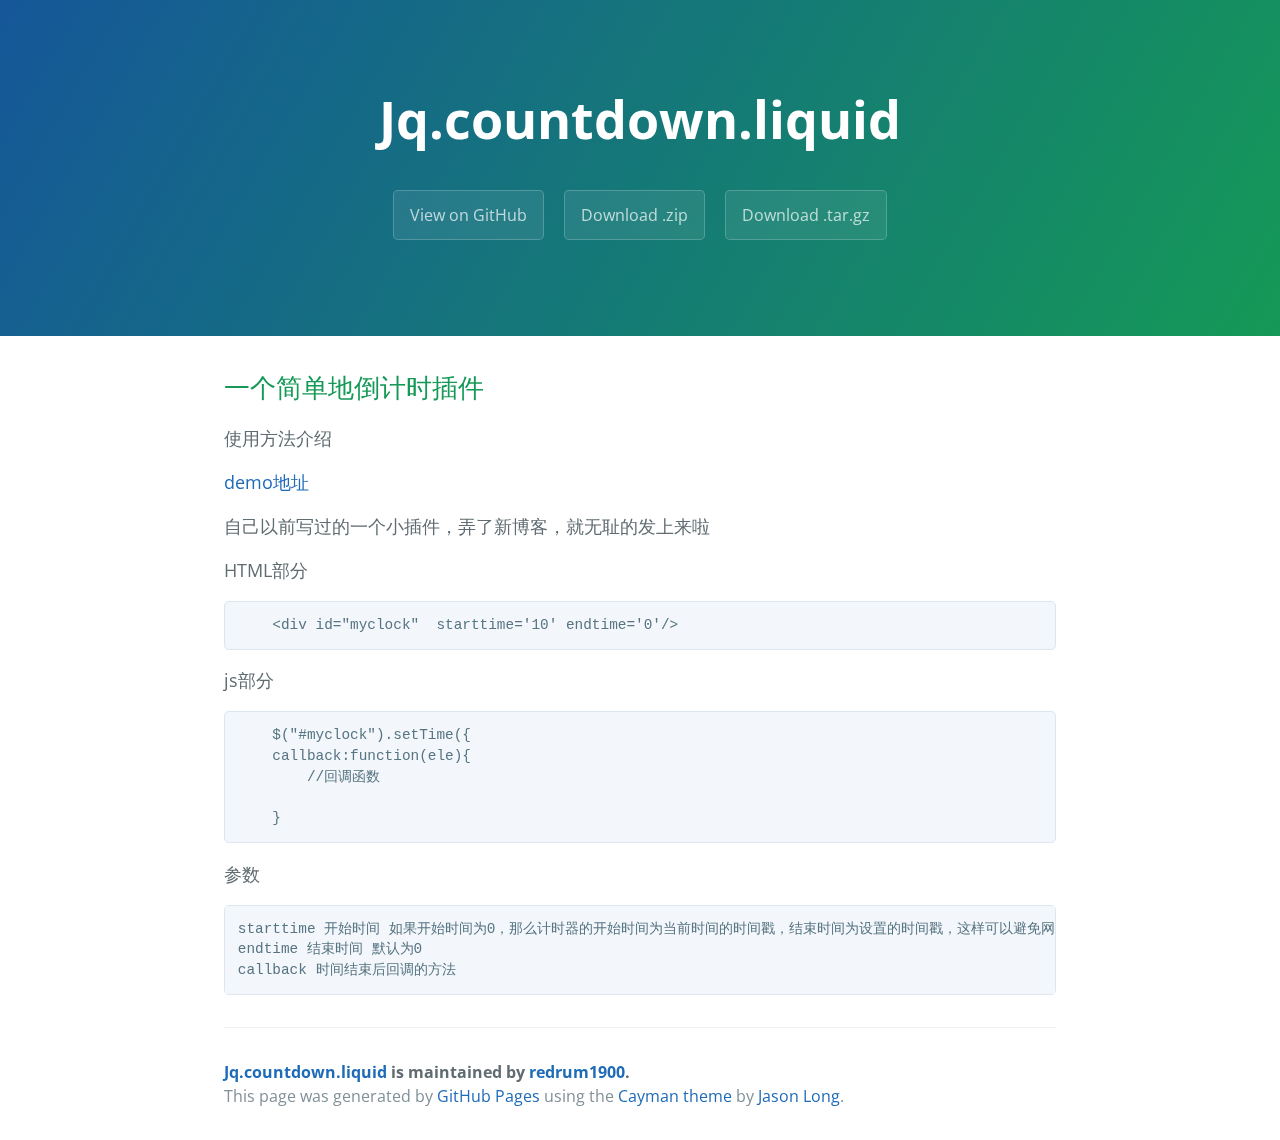
<file: index.html>
<!DOCTYPE html>
<html lang="en-us">
  <head>
    <meta charset="UTF-8">
    <title>Jq.countdown.liquid by redrum1900</title>
    <meta name="viewport" content="width=device-width, initial-scale=1">
    <link rel="stylesheet" type="text/css" href="stylesheets/normalize.css" media="screen">
    <link href='https://fonts.googleapis.com/css?family=Open+Sans:400,700' rel='stylesheet' type='text/css'>
    <link rel="stylesheet" type="text/css" href="stylesheets/stylesheet.css" media="screen">
    <link rel="stylesheet" type="text/css" href="stylesheets/github-light.css" media="screen">
  </head>
  <body>
    <section class="page-header">
      <h1 class="project-name">Jq.countdown.liquid</h1>
      <h2 class="project-tagline"></h2>
      <a href="https://github.com/redrum1900/jq.countdown.liquid" class="btn">View on GitHub</a>
      <a href="https://github.com/redrum1900/jq.countdown.liquid/zipball/master" class="btn">Download .zip</a>
      <a href="https://github.com/redrum1900/jq.countdown.liquid/tarball/master" class="btn">Download .tar.gz</a>
    </section>

    <section class="main-content">
      <h2>
<a id="一个简单地倒计时插件" class="anchor" href="#%E4%B8%80%E4%B8%AA%E7%AE%80%E5%8D%95%E5%9C%B0%E5%80%92%E8%AE%A1%E6%97%B6%E6%8F%92%E4%BB%B6" aria-hidden="true"><span class="octicon octicon-link"></span></a>一个简单地倒计时插件</h2>

<p>使用方法介绍</p>

<p><a href="http://redrum1900.github.io/examples/countdown/">demo地址</a></p>

<p>自己以前写过的一个小插件，弄了新博客，就无耻的发上来啦</p>

<p>HTML部分</p>

<pre><code>    &lt;div id="myclock"  starttime='10' endtime='0'/&gt;
</code></pre>

<p>js部分</p>

<pre><code>    $("#myclock").setTime({
    callback:function(ele){
        //回调函数

    }   
</code></pre>

<p>参数</p>

<pre><code>starttime 开始时间 如果开始时间为0，那么计时器的开始时间为当前时间的时间戳，结束时间为设置的时间戳，这样可以避免网页缓存导致计时错误
endtime 结束时间 默认为0
callback 时间结束后回调的方法
</code></pre>

      <footer class="site-footer">
        <span class="site-footer-owner"><a href="https://github.com/redrum1900/jq.countdown.liquid">Jq.countdown.liquid</a> is maintained by <a href="https://github.com/redrum1900">redrum1900</a>.</span>

        <span class="site-footer-credits">This page was generated by <a href="https://pages.github.com">GitHub Pages</a> using the <a href="https://github.com/jasonlong/cayman-theme">Cayman theme</a> by <a href="https://twitter.com/jasonlong">Jason Long</a>.</span>
      </footer>

    </section>

  
  </body>
</html>
</file>
<file: stylesheets/stylesheet.css>
* {
  box-sizing: border-box; }

body {
  padding: 0;
  margin: 0;
  font-family: "Open Sans", "Helvetica Neue", Helvetica, Arial, sans-serif;
  font-size: 16px;
  line-height: 1.5;
  color: #606c71; }

a {
  color: #1e6bb8;
  text-decoration: none; }
  a:hover {
    text-decoration: underline; }

.btn {
  display: inline-block;
  margin-bottom: 1rem;
  color: rgba(255, 255, 255, 0.7);
  background-color: rgba(255, 255, 255, 0.08);
  border-color: rgba(255, 255, 255, 0.2);
  border-style: solid;
  border-width: 1px;
  border-radius: 0.3rem;
  transition: color 0.2s, background-color 0.2s, border-color 0.2s; }
  .btn + .btn {
    margin-left: 1rem; }

.btn:hover {
  color: rgba(255, 255, 255, 0.8);
  text-decoration: none;
  background-color: rgba(255, 255, 255, 0.2);
  border-color: rgba(255, 255, 255, 0.3); }

@media screen and (min-width: 64em) {
  .btn {
    padding: 0.75rem 1rem; } }

@media screen and (min-width: 42em) and (max-width: 64em) {
  .btn {
    padding: 0.6rem 0.9rem;
    font-size: 0.9rem; } }

@media screen and (max-width: 42em) {
  .btn {
    display: block;
    width: 100%;
    padding: 0.75rem;
    font-size: 0.9rem; }
    .btn + .btn {
      margin-top: 1rem;
      margin-left: 0; } }

.page-header {
  color: #fff;
  text-align: center;
  background-color: #159957;
  background-image: linear-gradient(120deg, #155799, #159957); }

@media screen and (min-width: 64em) {
  .page-header {
    padding: 5rem 6rem; } }

@media screen and (min-width: 42em) and (max-width: 64em) {
  .page-header {
    padding: 3rem 4rem; } }

@media screen and (max-width: 42em) {
  .page-header {
    padding: 2rem 1rem; } }

.project-name {
  margin-top: 0;
  margin-bottom: 0.1rem; }

@media screen and (min-width: 64em) {
  .project-name {
    font-size: 3.25rem; } }

@media screen and (min-width: 42em) and (max-width: 64em) {
  .project-name {
    font-size: 2.25rem; } }

@media screen and (max-width: 42em) {
  .project-name {
    font-size: 1.75rem; } }

.project-tagline {
  margin-bottom: 2rem;
  font-weight: normal;
  opacity: 0.7; }

@media screen and (min-width: 64em) {
  .project-tagline {
    font-size: 1.25rem; } }

@media screen and (min-width: 42em) and (max-width: 64em) {
  .project-tagline {
    font-size: 1.15rem; } }

@media screen and (max-width: 42em) {
  .project-tagline {
    font-size: 1rem; } }

.main-content :first-child {
  margin-top: 0; }
.main-content img {
  max-width: 100%; }
.main-content h1, .main-content h2, .main-content h3, .main-content h4, .main-content h5, .main-content h6 {
  margin-top: 2rem;
  margin-bottom: 1rem;
  font-weight: normal;
  color: #159957; }
.main-content p {
  margin-bottom: 1em; }
.main-content code {
  padding: 2px 4px;
  font-family: Consolas, "Liberation Mono", Menlo, Courier, monospace;
  font-size: 0.9rem;
  color: #383e41;
  background-color: #f3f6fa;
  border-radius: 0.3rem; }
.main-content pre {
  padding: 0.8rem;
  margin-top: 0;
  margin-bottom: 1rem;
  font: 1rem Consolas, "Liberation Mono", Menlo, Courier, monospace;
  color: #567482;
  word-wrap: normal;
  background-color: #f3f6fa;
  border: solid 1px #dce6f0;
  border-radius: 0.3rem; }
  .main-content pre > code {
    padding: 0;
    margin: 0;
    font-size: 0.9rem;
    color: #567482;
    word-break: normal;
    white-space: pre;
    background: transparent;
    border: 0; }
.main-content .highlight {
  margin-bottom: 1rem; }
  .main-content .highlight pre {
    margin-bottom: 0;
    word-break: normal; }
.main-content .highlight pre, .main-content pre {
  padding: 0.8rem;
  overflow: auto;
  font-size: 0.9rem;
  line-height: 1.45;
  border-radius: 0.3rem; }
.main-content pre code, .main-content pre tt {
  display: inline;
  max-width: initial;
  padding: 0;
  margin: 0;
  overflow: initial;
  line-height: inherit;
  word-wrap: normal;
  background-color: transparent;
  border: 0; }
  .main-content pre code:before, .main-content pre code:after, .main-content pre tt:before, .main-content pre tt:after {
    content: normal; }
.main-content ul, .main-content ol {
  margin-top: 0; }
.main-content blockquote {
  padding: 0 1rem;
  margin-left: 0;
  color: #819198;
  border-left: 0.3rem solid #dce6f0; }
  .main-content blockquote > :first-child {
    margin-top: 0; }
  .main-content blockquote > :last-child {
    margin-bottom: 0; }
.main-content table {
  display: block;
  width: 100%;
  overflow: auto;
  word-break: normal;
  word-break: keep-all; }
  .main-content table th {
    font-weight: bold; }
  .main-content table th, .main-content table td {
    padding: 0.5rem 1rem;
    border: 1px solid #e9ebec; }
.main-content dl {
  padding: 0; }
  .main-content dl dt {
    padding: 0;
    margin-top: 1rem;
    font-size: 1rem;
    font-weight: bold; }
  .main-content dl dd {
    padding: 0;
    margin-bottom: 1rem; }
.main-content hr {
  height: 2px;
  padding: 0;
  margin: 1rem 0;
  background-color: #eff0f1;
  border: 0; }

@media screen and (min-width: 64em) {
  .main-content {
    max-width: 64rem;
    padding: 2rem 6rem;
    margin: 0 auto;
    font-size: 1.1rem; } }

@media screen and (min-width: 42em) and (max-width: 64em) {
  .main-content {
    padding: 2rem 4rem;
    font-size: 1.1rem; } }

@media screen and (max-width: 42em) {
  .main-content {
    padding: 2rem 1rem;
    font-size: 1rem; } }

.site-footer {
  padding-top: 2rem;
  margin-top: 2rem;
  border-top: solid 1px #eff0f1; }

.site-footer-owner {
  display: block;
  font-weight: bold; }

.site-footer-credits {
  color: #819198; }

@media screen and (min-width: 64em) {
  .site-footer {
    font-size: 1rem; } }

@media screen and (min-width: 42em) and (max-width: 64em) {
  .site-footer {
    font-size: 1rem; } }

@media screen and (max-width: 42em) {
  .site-footer {
    font-size: 0.9rem; } }
</file>
<file: stylesheets/github-light.css>
/*
   Copyright 2014 GitHub Inc.

   Licensed under the Apache License, Version 2.0 (the "License");
   you may not use this file except in compliance with the License.
   You may obtain a copy of the License at

       http://www.apache.org/licenses/LICENSE-2.0

   Unless required by applicable law or agreed to in writing, software
   distributed under the License is distributed on an "AS IS" BASIS,
   WITHOUT WARRANTIES OR CONDITIONS OF ANY KIND, either express or implied.
   See the License for the specific language governing permissions and
   limitations under the License.

*/

.pl-c /* comment */ {
  color: #969896;
}

.pl-c1      /* constant, markup.raw, meta.diff.header, meta.module-reference, meta.property-name, support, support.constant, support.variable, variable.other.constant */,
.pl-s .pl-v /* string variable */ {
  color: #0086b3;
}

.pl-e  /* entity */,
.pl-en /* entity.name */ {
  color: #795da3;
}

.pl-s .pl-s1 /* string source */,
.pl-smi      /* storage.modifier.import, storage.modifier.package, storage.type.java, variable.other, variable.parameter.function */ {
  color: #333;
}

.pl-ent /* entity.name.tag */ {
  color: #63a35c;
}

.pl-k /* keyword, storage, storage.type */ {
  color: #a71d5d;
}

.pl-pds              /* punctuation.definition.string, string.regexp.character-class */,
.pl-s                /* string */,
.pl-s .pl-pse .pl-s1 /* string punctuation.section.embedded source */,
.pl-sr               /* string.regexp */,
.pl-sr .pl-cce       /* string.regexp constant.character.escape */,
.pl-sr .pl-sra       /* string.regexp string.regexp.arbitrary-repitition */,
.pl-sr .pl-sre       /* string.regexp source.ruby.embedded */ {
  color: #183691;
}

.pl-v /* variable */ {
  color: #ed6a43;
}

.pl-id /* invalid.deprecated */ {
  color: #b52a1d;
}

.pl-ii /* invalid.illegal */ {
  background-color: #b52a1d;
  color: #f8f8f8;
}

.pl-sr .pl-cce /* string.regexp constant.character.escape */ {
  color: #63a35c;
  font-weight: bold;
}

.pl-ml /* markup.list */ {
  color: #693a17;
}

.pl-mh        /* markup.heading */,
.pl-mh .pl-en /* markup.heading entity.name */,
.pl-ms        /* meta.separator */ {
  color: #1d3e81;
  font-weight: bold;
}

.pl-mq /* markup.quote */ {
  color: #008080;
}

.pl-mi /* markup.italic */ {
  color: #333;
  font-style: italic;
}

.pl-mb /* markup.bold */ {
  color: #333;
  font-weight: bold;
}

.pl-md /* markup.deleted, meta.diff.header.from-file */ {
  background-color: #ffecec;
  color: #bd2c00;
}

.pl-mi1 /* markup.inserted, meta.diff.header.to-file */ {
  background-color: #eaffea;
  color: #55a532;
}

.pl-mdr /* meta.diff.range */ {
  color: #795da3;
  font-weight: bold;
}

.pl-mo /* meta.output */ {
  color: #1d3e81;
}
</file>
